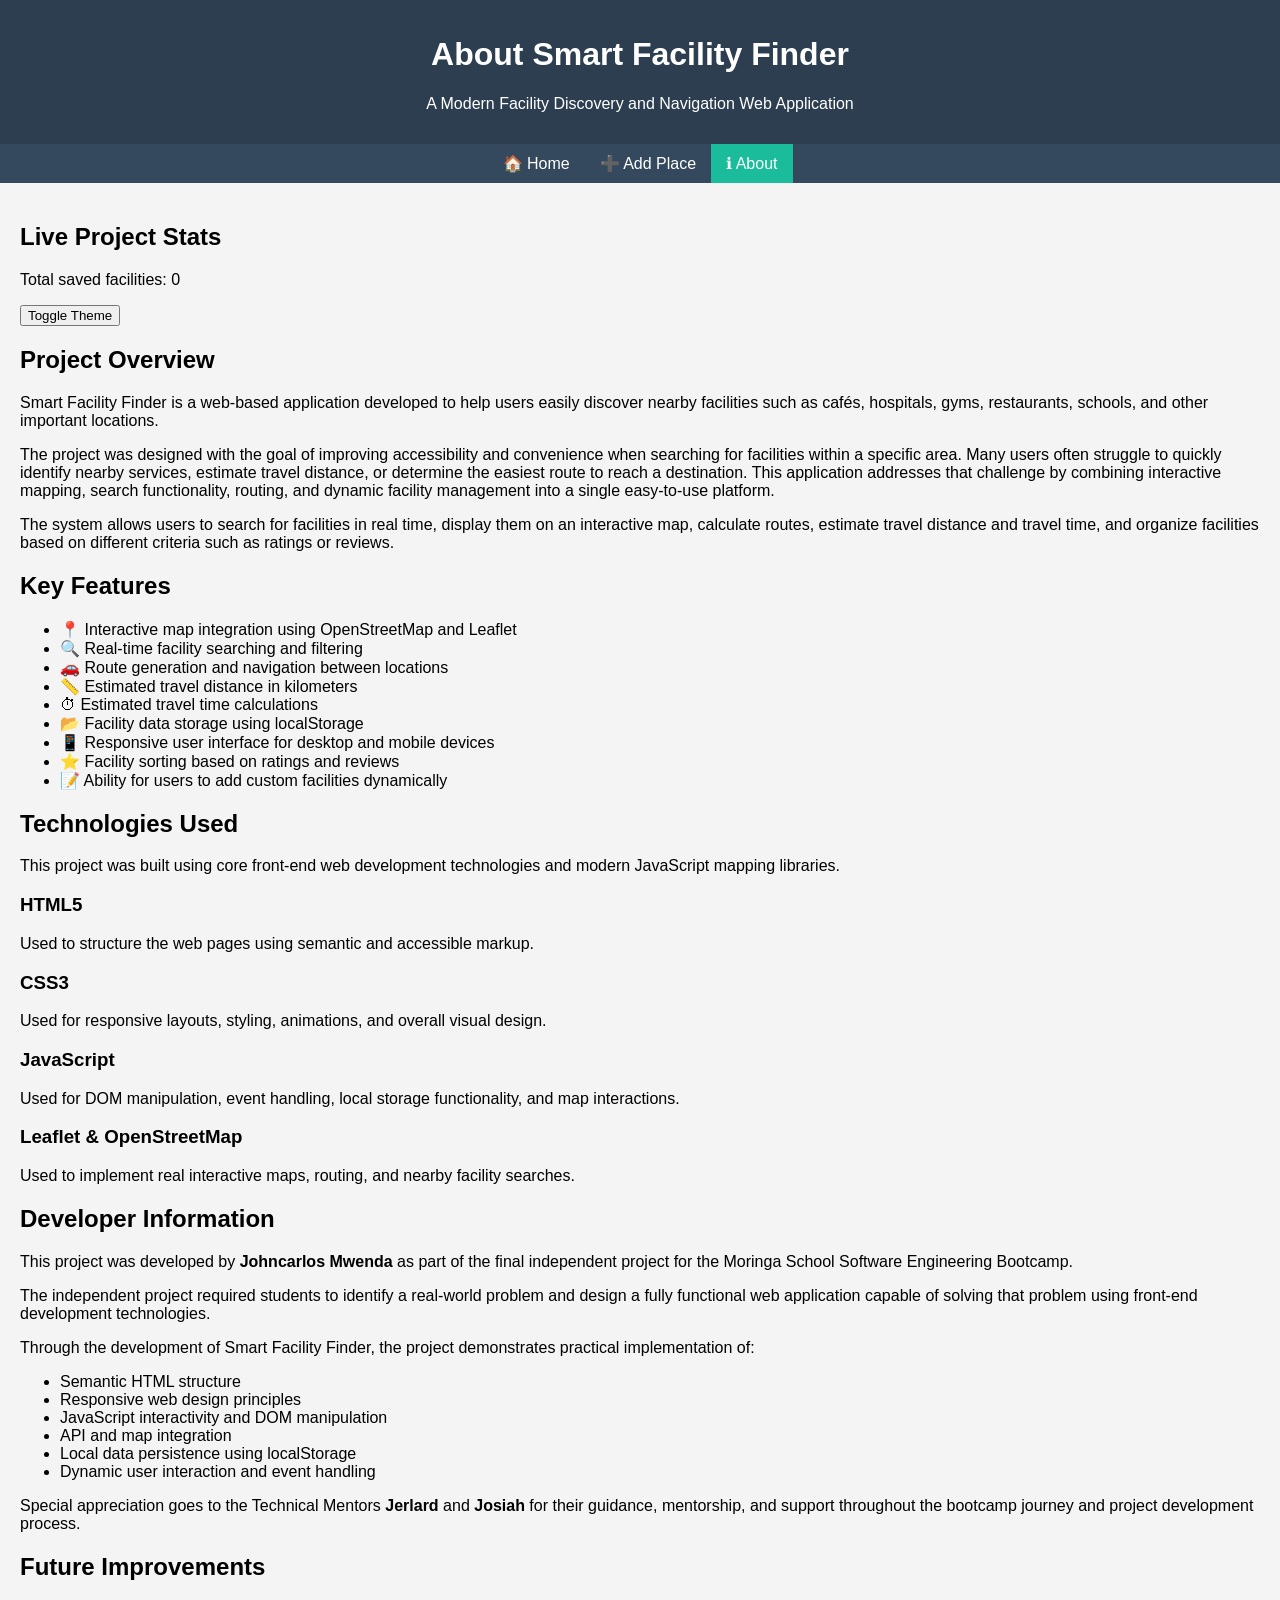
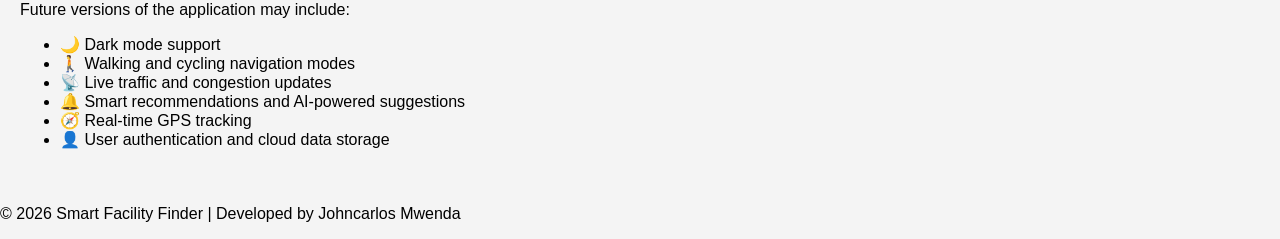
<file: about.html>
<!doctype html>
<html lang="en">
  <head>
    <meta charset="UTF-8" />
    <meta name="viewport" content="width=device-width, initial-scale=1.0" />
    <title>About | Smart Facility Finder</title>

    <link rel="stylesheet" href="style.css" />
  </head>

  <body>
    <!-- HEADER -->

    <header>
      <h1>About Smart Facility Finder</h1>
      <p>A Modern Facility Discovery and Navigation Web Application</p>
    </header>

    <!-- NAVIGATION -->

    <nav>
      <a href="index.html">🏠 Home</a>
      <a href="add.html">➕ Add Place</a>
      <a href="about.html" class="active">ℹ About</a>
    </nav>

    <!-- MAIN CONTENT -->

    <main class="about-page">
      <section class="about-card">
        <h2>Live Project Stats</h2>

        <p id="stats"></p>

        <button onclick="toggleTheme()">Toggle Theme</button>
      </section>

      <!-- PROJECT OVERVIEW -->

      <section class="about-card">
        <h2>Project Overview</h2>

        <p>
          Smart Facility Finder is a web-based application developed to help
          users easily discover nearby facilities such as cafés, hospitals,
          gyms, restaurants, schools, and other important locations.
        </p>

        <p>
          The project was designed with the goal of improving accessibility and
          convenience when searching for facilities within a specific area. Many
          users often struggle to quickly identify nearby services, estimate
          travel distance, or determine the easiest route to reach a
          destination. This application addresses that challenge by combining
          interactive mapping, search functionality, routing, and dynamic
          facility management into a single easy-to-use platform.
        </p>

        <p>
          The system allows users to search for facilities in real time, display
          them on an interactive map, calculate routes, estimate travel distance
          and travel time, and organize facilities based on different criteria
          such as ratings or reviews.
        </p>
      </section>

      <!-- FEATURES -->

      <section class="about-card">
        <h2>Key Features</h2>

        <ul class="feature-list">
          <li>
            📍 Interactive map integration using OpenStreetMap and Leaflet
          </li>

          <li>🔍 Real-time facility searching and filtering</li>

          <li>🚗 Route generation and navigation between locations</li>

          <li>📏 Estimated travel distance in kilometers</li>

          <li>⏱ Estimated travel time calculations</li>

          <li>📂 Facility data storage using localStorage</li>

          <li>📱 Responsive user interface for desktop and mobile devices</li>

          <li>⭐ Facility sorting based on ratings and reviews</li>

          <li>📝 Ability for users to add custom facilities dynamically</li>
        </ul>
      </section>

      <!-- TECHNOLOGIES -->

      <section class="about-card">
        <h2>Technologies Used</h2>

        <p>
          This project was built using core front-end web development
          technologies and modern JavaScript mapping libraries.
        </p>

        <div class="tech-grid">
          <div class="tech-item">
            <h3>HTML5</h3>
            <p>
              Used to structure the web pages using semantic and accessible
              markup.
            </p>
          </div>

          <div class="tech-item">
            <h3>CSS3</h3>
            <p>
              Used for responsive layouts, styling, animations, and overall
              visual design.
            </p>
          </div>

          <div class="tech-item">
            <h3>JavaScript</h3>
            <p>
              Used for DOM manipulation, event handling, local storage
              functionality, and map interactions.
            </p>
          </div>

          <div class="tech-item">
            <h3>Leaflet & OpenStreetMap</h3>
            <p>
              Used to implement real interactive maps, routing, and nearby
              facility searches.
            </p>
          </div>
        </div>
      </section>

      <!-- DEVELOPER -->

      <section class="about-card">
        <h2>Developer Information</h2>

        <p>
          This project was developed by <strong>Johncarlos Mwenda</strong>
          as part of the final independent project for the Moringa School
          Software Engineering Bootcamp.
        </p>

        <p>
          The independent project required students to identify a real-world
          problem and design a fully functional web application capable of
          solving that problem using front-end development technologies.
        </p>

        <p>
          Through the development of Smart Facility Finder, the project
          demonstrates practical implementation of:
        </p>

        <ul class="feature-list">
          <li>Semantic HTML structure</li>

          <li>Responsive web design principles</li>

          <li>JavaScript interactivity and DOM manipulation</li>

          <li>API and map integration</li>

          <li>Local data persistence using localStorage</li>

          <li>Dynamic user interaction and event handling</li>
        </ul>

        <p>
          Special appreciation goes to the Technical Mentors
          <strong>Jerlard</strong> and <strong>Josiah</strong>
          for their guidance, mentorship, and support throughout the bootcamp
          journey and project development process.
        </p>
      </section>

      <!-- FUTURE IMPROVEMENTS -->

      <section class="about-card">
        <h2>Future Improvements</h2>

        <p>Future versions of the application may include:</p>

        <ul class="feature-list">
          <li>🌙 Dark mode support</li>

          <li>🚶 Walking and cycling navigation modes</li>

          <li>📡 Live traffic and congestion updates</li>

          <li>🔔 Smart recommendations and AI-powered suggestions</li>

          <li>🧭 Real-time GPS tracking</li>

          <li>👤 User authentication and cloud data storage</li>
        </ul>
      </section>
    </main>

    <!-- FOOTER -->

    <footer>
      <p>© 2026 Smart Facility Finder | Developed by Johncarlos Mwenda</p>
    </footer>
    <script src="script.js"></script>
  </body>
</html>
</file>
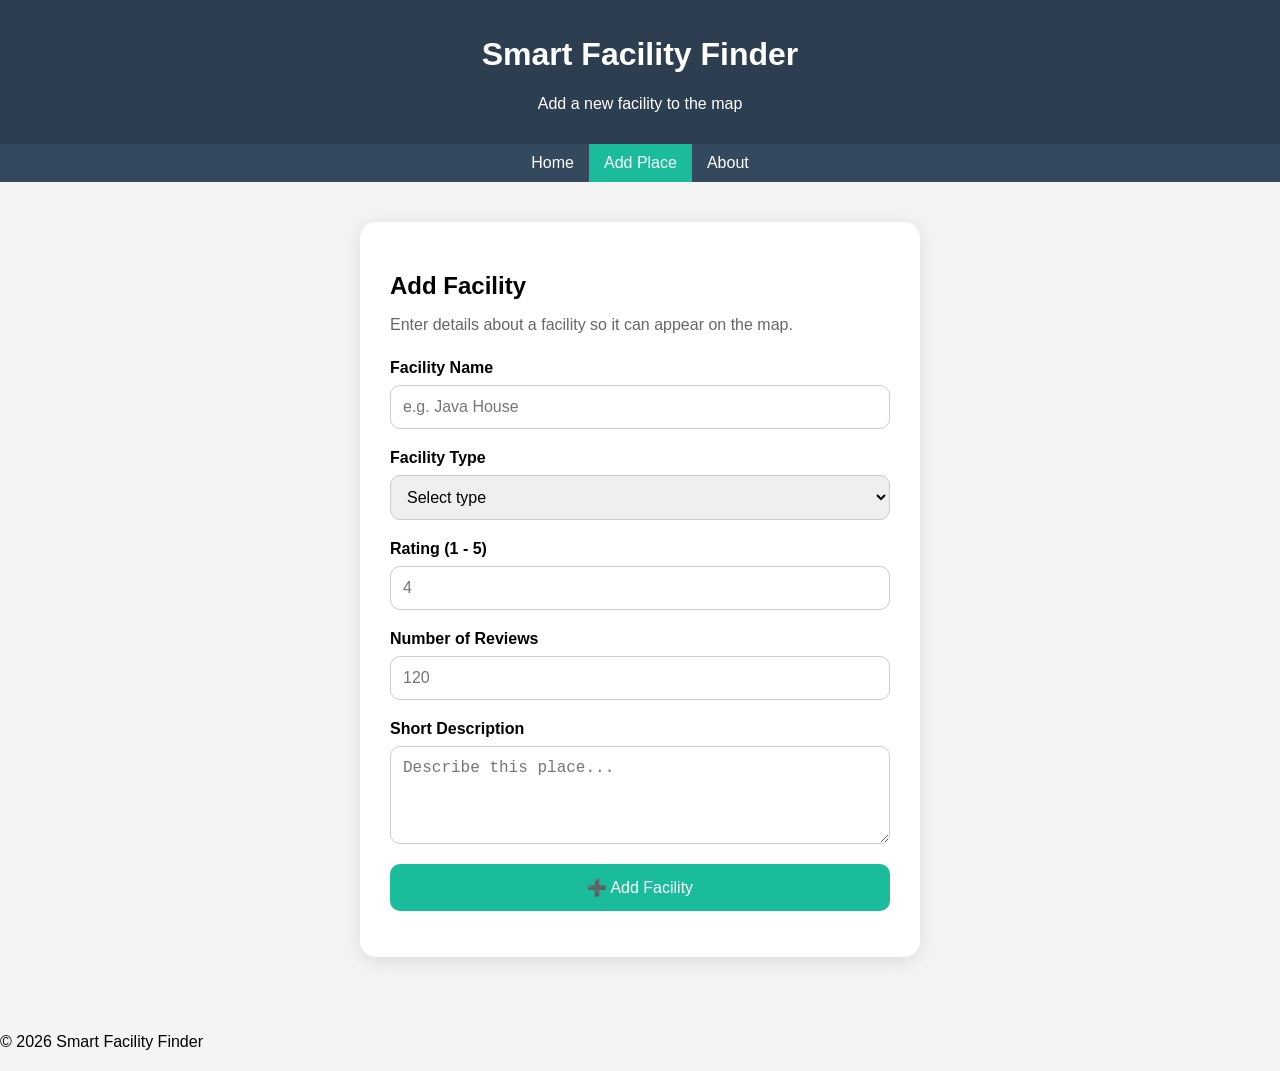
<file: add.html>
<!DOCTYPE html>
<html lang="en">

<head>
    <meta charset="UTF-8">
    <meta name="viewport" content="width=device-width, initial-scale=1.0">
    <title>Add Facility</title>

    <link rel="stylesheet" href="style.css">
</head>

<body>

    <!-- HEADER -->

    <header>
        <h1>Smart Facility Finder</h1>
        <p>Add a new facility to the map</p>
    </header>

    <!-- NAVIGATION -->

    <nav>
        <a href="index.html">Home</a>
        <a href="add.html" class="active">Add Place</a>
        <a href="about.html">About</a>
    </nav>

    <!-- MAIN -->

    <main class="form-page">

        <!-- FORM CARD -->

        <section class="form-container">

            <h2>Add Facility</h2>

            <p class="form-description">
                Enter details about a facility so it can appear on the map.
            </p>

            <form id="placeForm">

                <!-- NAME -->

                <div class="form-group">
                    <label for="name">Facility Name</label>

                    <input
                        type="text"
                        id="name"
                        placeholder="e.g. Java House"
                        required
                    >
                </div>

                <!-- TYPE -->

                <div class="form-group">
                    <label for="type">Facility Type</label>

                    <select id="type" required>
                        <option value="">Select type</option>
                        <option value="cafe">Cafe</option>
                        <option value="restaurant">Restaurant</option>
                        <option value="hospital">Hospital</option>
                        <option value="school">School</option>
                        <option value="gym">Gym</option>
                    </select>
                </div>

                <!-- RATING -->

                <div class="form-group">
                    <label for="rating">Rating (1 - 5)</label>

                    <input
                        type="number"
                        id="rating"
                        min="1"
                        max="5"
                        placeholder="4"
                        required
                    >
                </div>

                <!-- REVIEWS -->

                <div class="form-group">
                    <label for="reviews">Number of Reviews</label>

                    <input
                        type="number"
                        id="reviews"
                        min="0"
                        placeholder="120"
                        required
                    >
                </div>

                <!-- DESCRIPTION -->

                <div class="form-group">
                    <label for="description">Short Description</label>

                    <textarea
                        id="description"
                        rows="4"
                        placeholder="Describe this place..."
                    ></textarea>
                </div>

                <!-- BUTTON -->

                <button type="submit" class="submit-btn">
                    ➕ Add Facility
                </button>

            </form>

            <!-- SUCCESS / ERROR MESSAGE -->

            <p id="message"></p>

        </section>

    </main>

    <!-- FOOTER -->

    <footer>
        <p>© 2026 Smart Facility Finder</p>
    </footer>

    <!-- JS -->

    <script src="script.js"></script>

</body>

</html>
</file>
<file: style.css>
body {
  margin: 0;
  background: #f4f4f4;
  font-family: Arial, sans-serif;
}

/* HEADER */
header {
  background: #2c3e50;
  color: white;
  padding: 15px;
  text-align: center;
}

/* NAVIGATION */
nav {
  display: flex;
  justify-content: center;
  background: #34495e;
}

nav a {
  color: white;
  padding: 10px 15px;
  text-decoration: none;
}

nav a:hover {
  background: #1abc9c;
}

nav a.active {
  background: #1abc9c;
}

/* MAIN */
main {
  padding: 20px;
}

section {
  margin-bottom: 20px;
}

/* LAYOUT */
.app-layout {
  display: flex;
  height: 85vh;
}

/* LEFT SIDE */
.map-section {
  flex: 3;
  padding: 10px;
}

/* RIGHT SIDEBAR */
.sidebar {
  flex: 1.2;
  background: white;
  border-left: 2px solid #ddd;
  display: flex;
  flex-direction: column;
  height: 85vh;
  overflow: hidden;
}

.sidebar h2 {
  padding: 20px;
  margin: 0;
  background: #2c3e50;
  color: white;
  font-size: 22px;
  border-bottom: 1px solid #ddd;
}

/* MAP */
#map {
  height: 75vh;
  width: 100%;
  border-radius: 12px;
  background: #ddd;
}

/* CONTROLS */
.controls {
  display: flex;
  align-items: center;
  gap: 12px;
  margin-bottom: 15px;
  background: white;
  padding: 14px;
  border-radius: 16px;
  box-shadow: 0 3px 10px rgba(0, 0, 0, 0.08);
  flex-wrap: wrap;
}

/* SEARCH BOX */
.search-box {
  flex: 1;
  display: flex;
  align-items: center;
  background: #f5f7fa;
  border: 2px solid transparent;
  border-radius: 12px;
  padding: 0 12px;
  transition: 0.2s;
}

.search-box:focus-within {
  border-color: #1abc9c;
  background: white;
  box-shadow: 0 0 8px rgba(26, 188, 156, 0.2);
}

.search-icon {
  font-size: 18px;
  margin-right: 10px;
  color: #777;
}

.search-box input {
  flex: 1;
  border: none;
  background: transparent;
  padding: 14px 0;
  font-size: 16px;
  outline: none;
}

/* SELECT */
.controls select {
  padding: 12px;
  border-radius: 10px;
  border: 1px solid #ccc;
  font-size: 15px;
  cursor: pointer;
}

.controls select:hover {
  border-color: #1abc9c;
}

/* BUTTON */
#searchBtn {
  background: linear-gradient(135deg, #1abc9c, #16a085);
  color: white;
  border: none;
  padding: 13px 22px;
  border-radius: 12px;
  font-size: 15px;
  font-weight: bold;
  cursor: pointer;
  transition: 0.25s;
  box-shadow: 0 4px 10px rgba(26, 188, 156, 0.25);
}

#searchBtn:hover {
  transform: translateY(-2px);
  box-shadow: 0 6px 16px rgba(26, 188, 156, 0.35);
}

#searchBtn:active {
  transform: scale(0.97);
}

/* RESULTS */
#results {
  flex: 1;
  overflow-y: auto;
  padding: 15px;
  display: flex;
  flex-direction: column;
  gap: 15px;
  scroll-behavior: smooth;
  max-height: none;
}

/* RESULT CARD */
.result-item {
  background: #f8f9fa;
  padding: 12px;
  border-radius: 10px;
  cursor: pointer;
  transition: 0.2s;
  border: 1px solid #eee;
}

.result-item:hover {
  background: #dff9fb;
  transform: scale(1.02);
}

.result-item h3 {
  margin: 0 0 10px;
  color: #2c3e50;
}

.result-item p {
  margin: 6px 0;
  color: #555;
  line-height: 1.4;
}

.result-item small {
  display: inline-block;
  margin-top: 10px;
  color: #1abc9c;
  font-weight: bold;
}

/* ROUTE INFO */
#routeInfo {
  margin-top: 10px;
  padding: 10px;
  background: white;
  border-radius: 10px;
  font-weight: bold;
}

/* PULSE ANIMATION */
.pulse {
  width: 20px;
  height: 20px;
  background: blue;
  border-radius: 50%;
  position: relative;
}

.pulse::after {
  content: "";
  width: 20px;
  height: 20px;
  background: rgba(0, 0, 255, 0.4);
  border-radius: 50%;
  position: absolute;
  top: 0;
  left: 0;
  animation: pulse 1.5s infinite;
}

@keyframes pulse {
  0% {
    transform: scale(1);
    opacity: 1;
  }
  100% {
    transform: scale(3);
    opacity: 0;
  }
}

/* FORM PAGE */
.form-page {
  display: flex;
  justify-content: center;
  align-items: center;
  padding: 40px 20px;
}

.form-container {
  width: 100%;
  max-width: 500px;
  background: white;
  padding: 30px;
  border-radius: 16px;
  box-shadow: 0 4px 20px rgba(0, 0, 0, 0.1);
}

.form-container h2 {
  margin-bottom: 10px;
}

.form-description {
  color: #666;
  margin-bottom: 25px;
}

.form-group {
  display: flex;
  flex-direction: column;
  margin-bottom: 20px;
}

.form-group label {
  margin-bottom: 8px;
  font-weight: bold;
}

.form-group input,
.form-group select,
.form-group textarea {
  padding: 12px;
  border: 1px solid #ccc;
  border-radius: 10px;
  font-size: 16px;
  transition: 0.2s;
}

.form-group input:focus,
.form-group select:focus,
.form-group textarea:focus {
  border-color: #1abc9c;
  outline: none;
  box-shadow: 0 0 5px rgba(26, 188, 156, 0.4);
}

.submit-btn {
  width: 100%;
  padding: 14px;
  border: none;
  border-radius: 10px;
  background: #1abc9c;
  color: white;
  font-size: 16px;
  cursor: pointer;
  transition: 0.2s;
}

.submit-btn:hover {
  background: #16a085;
}

/* DARK MODE */
.dark-mode {
  background: #1e1e1e;
  color: white;
}
.dark-mode nav,
.dark-mode header,
.dark-mode .sidebar,
.dark-mode .form-container {
  background: #2b2b2b;
  color: white;
}

/* MOBILE */
@media (max-width: 768px) {
  nav {
    flex-direction: column;
  }

  .app-layout {
    flex-direction: column;
  }

  .sidebar {
    height: 300px;
  }

  #map {
    height: 50vh;
  }

  .controls {
    flex-direction: column;
    align-items: stretch;
  }

  .controls select,
  #searchBtn {
    width: 100%;
  }
}
</file>
